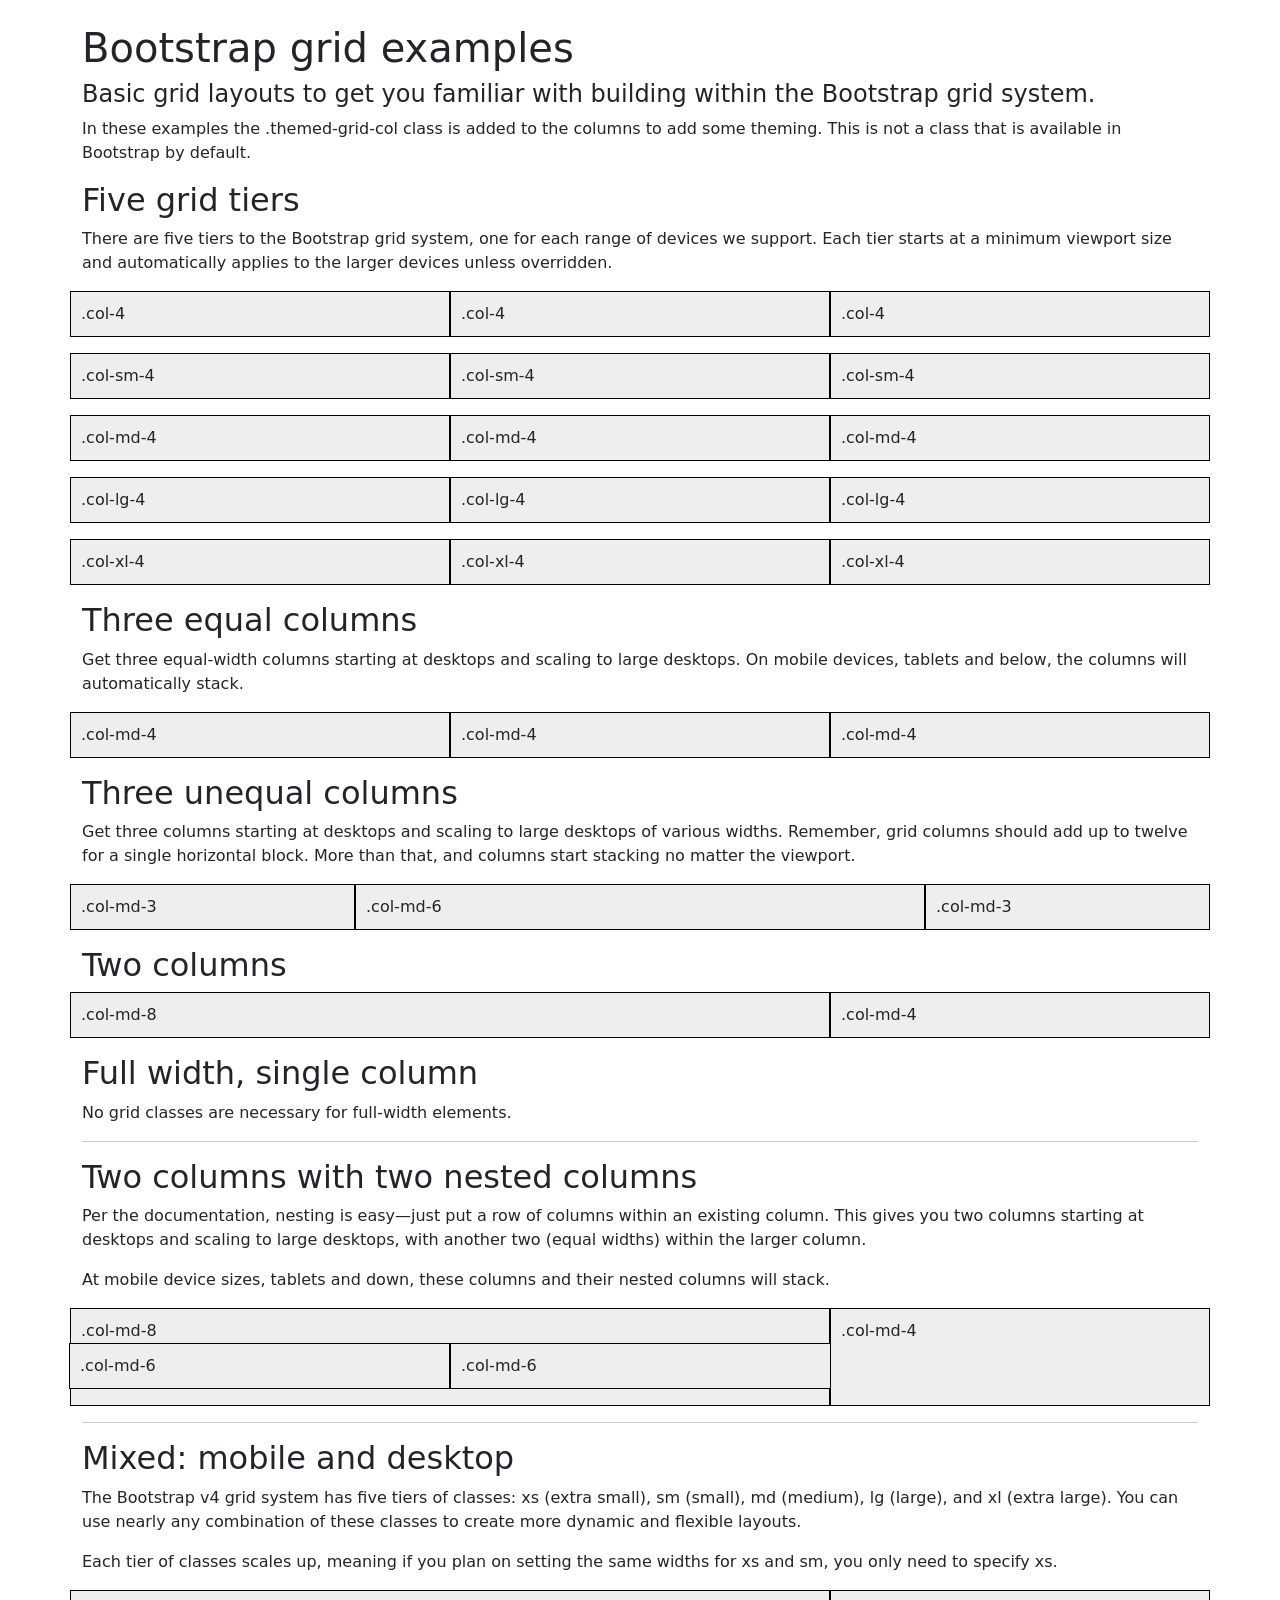
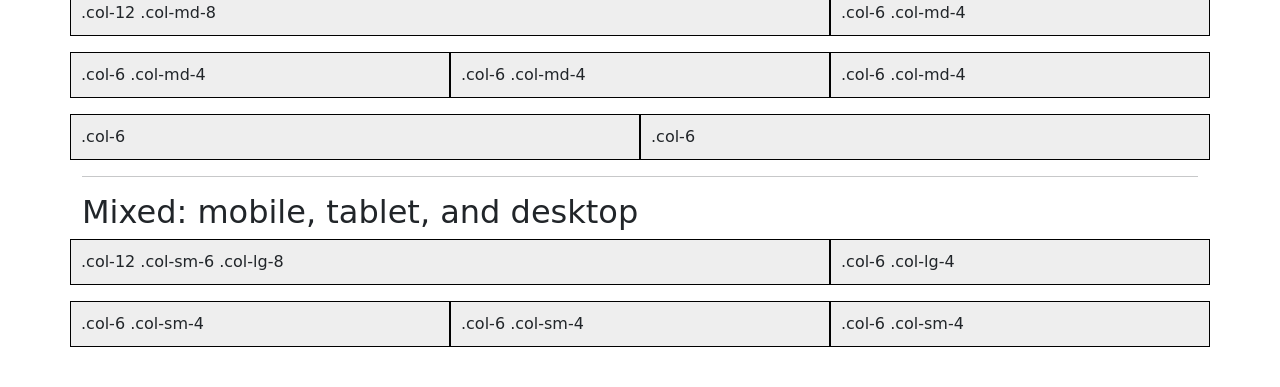
<file: index.html>
<!DOCTYPE html>
<html lang="en">

<head>
  <meta charset="UTF-8">
  <meta name="viewport" content="width=device-width, initial-scale=1.0">
  <meta http-equiv="X-UA-Compatible" content="ie=edge">
  <title>Grid Examples</title>
  <link rel="stylesheet" href="https://cdnjs.cloudflare.com/ajax/libs/font-awesome/5.13.0/css/all.min.css" />
  <link rel="stylesheet" href="./assets/style/bootstrap.css">
  <link rel="stylesheet" href="./assets/style/all.css">
</head>

<body class="py-4">
  <div class="container">
    <h1>Bootstrap grid examples</h1>
    <h4>Basic grid layouts to get you familiar with building within the Bootstrap grid system.</h4>
    <p>In these examples the .themed-grid-col class is added to the columns to add some theming. This is not a class
      that is available in Bootstrap by default.</p>

    <h2>Five grid tiers</h2>
    <p>There are five tiers to the Bootstrap grid system, one for each range of devices we support. Each tier starts at
      a minimum viewport size and automatically applies to the larger devices unless overridden.</p>
    <div class="row mb-3">
      <div class="highlight-col col-4">.col-4</div>
      <div class="highlight-col col-4">.col-4</div>
      <div class="highlight-col col-4">.col-4</div>
    </div>

    <div class="row mb-3">
      <div class="highlight-col col-sm-4">.col-sm-4</div>
      <div class="highlight-col col-sm-4">.col-sm-4</div>
      <div class="highlight-col col-sm-4">.col-sm-4</div>
    </div>

    <div class="row mb-3">
      <div class="highlight-col col-md-4">.col-md-4</div>
      <div class="highlight-col col-md-4">.col-md-4</div>
      <div class="highlight-col col-md-4">.col-md-4</div>
    </div>

    <div class="row mb-3">
      <div class="highlight-col col-lg-4">.col-lg-4</div>
      <div class="highlight-col col-lg-4">.col-lg-4</div>
      <div class="highlight-col col-lg-4">.col-lg-4</div>
    </div>

    <div class="row mb-3">
      <div class="highlight-col col-xl-4">.col-xl-4</div>
      <div class="highlight-col col-xl-4">.col-xl-4</div>
      <div class="highlight-col col-xl-4">.col-xl-4</div>
    </div>

    <h2>Three equal columns</h2>
    <p>Get three equal-width columns starting at desktops and scaling to large desktops. On mobile devices, tablets and
      below, the columns will automatically stack.</p>
    <div class="row mb-3">
      <div class="highlight-col col-md-4">.col-md-4</div>
      <div class="highlight-col col-md-4">.col-md-4</div>
      <div class="highlight-col col-md-4">.col-md-4</div>
    </div>

    <h2>Three unequal columns</h2>
    <p>Get three columns starting at desktops and scaling to large desktops of various widths. Remember, grid columns
      should add up to twelve for a single horizontal block. More than that, and columns start stacking no matter the
      viewport.</p>
    <div class="row mb-3">
      <div class="highlight-col col-md-3">.col-md-3</div>
      <div class="highlight-col col-md-6">.col-md-6</div>
      <div class="highlight-col col-md-3">.col-md-3</div>
    </div>

    <h2>Two columns</h2>
    <div class="row mb-3">
      <div class="highlight-col col-md-8">.col-md-8</div>
      <div class="highlight-col col-md-4">.col-md-4</div>
    </div>

    <h2>Full width, single column</h2>
    <p>No grid classes are necessary for full-width elements.</p>

    <hr>

    <h2>Two columns with two nested columns</h2>
    <p>Per the documentation, nesting is easy—just put a row of columns within an existing column. This gives you two
      columns starting at desktops and scaling to large desktops, with another two (equal widths) within the larger
      column.</p>
    <p>At mobile device sizes, tablets and down, these columns and their nested columns will stack.</p>
    <div class="row mb-3">
      <div class="highlight-col col-md-8 pb-3">.col-md-8
        <div class="row">
          <div class="highlight-col col-md-6">.col-md-6</div>
          <div class="highlight-col col-md-6">.col-md-6</div>
        </div>
      </div>
      <div class="highlight-col col-md-4">.col-md-4</div>
    </div>

    <hr>

    <h2>Mixed: mobile and desktop</h2>
    <p>The Bootstrap v4 grid system has five tiers of classes: xs (extra small), sm (small), md (medium), lg (large), and xl (extra large). You can use nearly any combination of these classes to create more dynamic and flexible layouts.</p>
    <p>Each tier of classes scales up, meaning if you plan on setting the same widths for xs and sm, you only need to specify xs.</p>
    <div class="row mb-3">
      <div class="highlight-col col-12 col-md-8">.col-12 .col-md-8</div>
      <div class="highlight-col col-6 col-md-4">.col-6 .col-md-4</div>
    </div>
    <div class="row mb-3">
      <div class="highlight-col col-6 col-md-4">.col-6 .col-md-4</div>
      <div class="highlight-col col-6 col-md-4">.col-6 .col-md-4</div>
      <div class="highlight-col col-6 col-md-4">.col-6 .col-md-4</div>
    </div>
    <div class="row mb-3">
      <div class="highlight-col col-6">.col-6</div>
      <div class="highlight-col col-6">.col-6</div>
    </div>

    <hr>

    <h2>Mixed: mobile, tablet, and desktop</h2>
    <div class="row mb-3">
      <div class="highlight-col col-12 col-sm-6 col-lg-8">.col-12 .col-sm-6 .col-lg-8</div>
      <div class="highlight-col col-6 col-lg-4">.col-6 .col-lg-4</div>
    </div>
    <div class="row mb-3">
      <div class="highlight-col col-6 col-sm-4">.col-6 .col-sm-4</div>
      <div class="highlight-col col-6 col-sm-4">.col-6 .col-sm-4</div>
      <div class="highlight-col col-6 col-sm-4">.col-6 .col-sm-4</div>
    </div>

  </div>

  <style>
    .highlight-col {
      padding: 10px;
      background-color: #eee;
      border: 1px solid #000;
    }
  </style>

</body>

</html>
</file>
